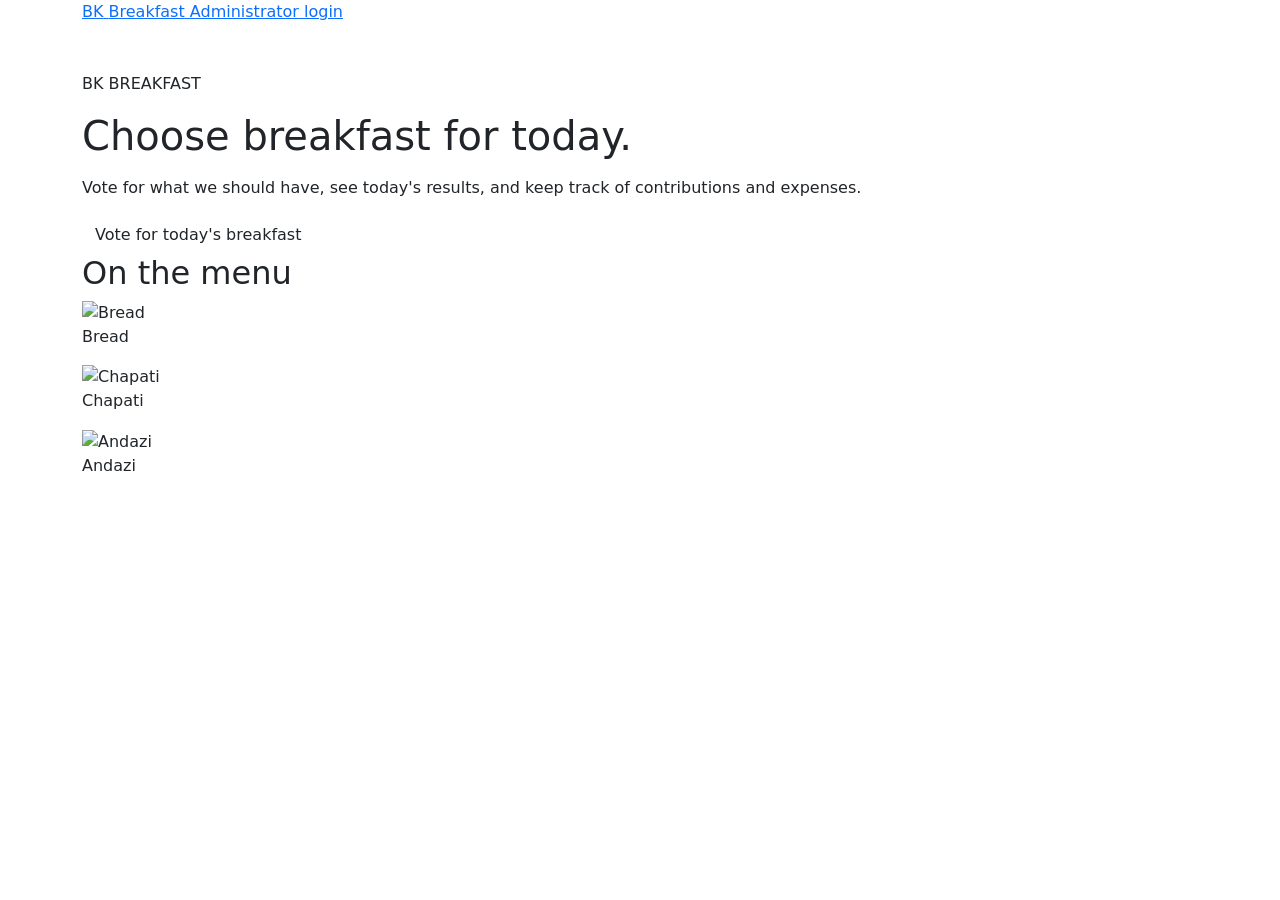
<file: src/main/resources/templates/index.html>
<!DOCTYPE html>
<html lang="en" xmlns:th="http://www.thymeleaf.org">
<head>
    <meta charset="UTF-8">
    <meta name="viewport" content="width=device-width, initial-scale=1">
    <title>BK | Breakfast Management</title>
    <link href="https://cdn.jsdelivr.net/npm/bootstrap@5.3.8/dist/css/bootstrap.min.css"
          rel="stylesheet">
    <link rel="stylesheet" th:href="@{/css/app.css}">
</head>
<body>
<header class="home-header">
    <nav class="container home-nav" aria-label="Main navigation">
        <a class="home-brand" th:href="@{/}">
            <span class="brand-mini" aria-hidden="true">BK</span>
            <span>Breakfast</span>
        </a>
        <a class="home-admin-link" th:href="@{/admin/login}">Administrator login</a>
    </nav>
</header>
<main class="home-page container py-5">
    <section class="home-layout">
        <div class="home-intro">
            <p class="eyebrow mb-3">BK BREAKFAST</p>
            <h1 class="mb-3">Choose breakfast for today.</h1>
            <p class="home-description">
                Vote for what we should have, see today's results, and keep track of contributions and expenses.
            </p>
            <a class="btn btn-bk home-vote-link" th:href="@{/vote}">Vote for today's breakfast</a>
        </div>
        <section class="home-menu" aria-labelledby="home-menu-heading">
            <h2 id="home-menu-heading">On the menu</h2>
            <div class="home-products">
                <figure class="home-product">
                    <img th:src="@{/images/bread.png}" alt="Bread" loading="lazy">
                    <figcaption>Bread</figcaption>
                </figure>
                <figure class="home-product">
                    <img th:src="@{/images/chapati.jpg}" alt="Chapati" loading="lazy">
                    <figcaption>Chapati</figcaption>
                </figure>
                <figure class="home-product">
                    <img th:src="@{/images/andazi.jpg}" alt="Andazi" loading="lazy">
                    <figcaption>Andazi</figcaption>
                </figure>
            </div>
        </section>
    </section>
</main>
</body>
</html>
</file>
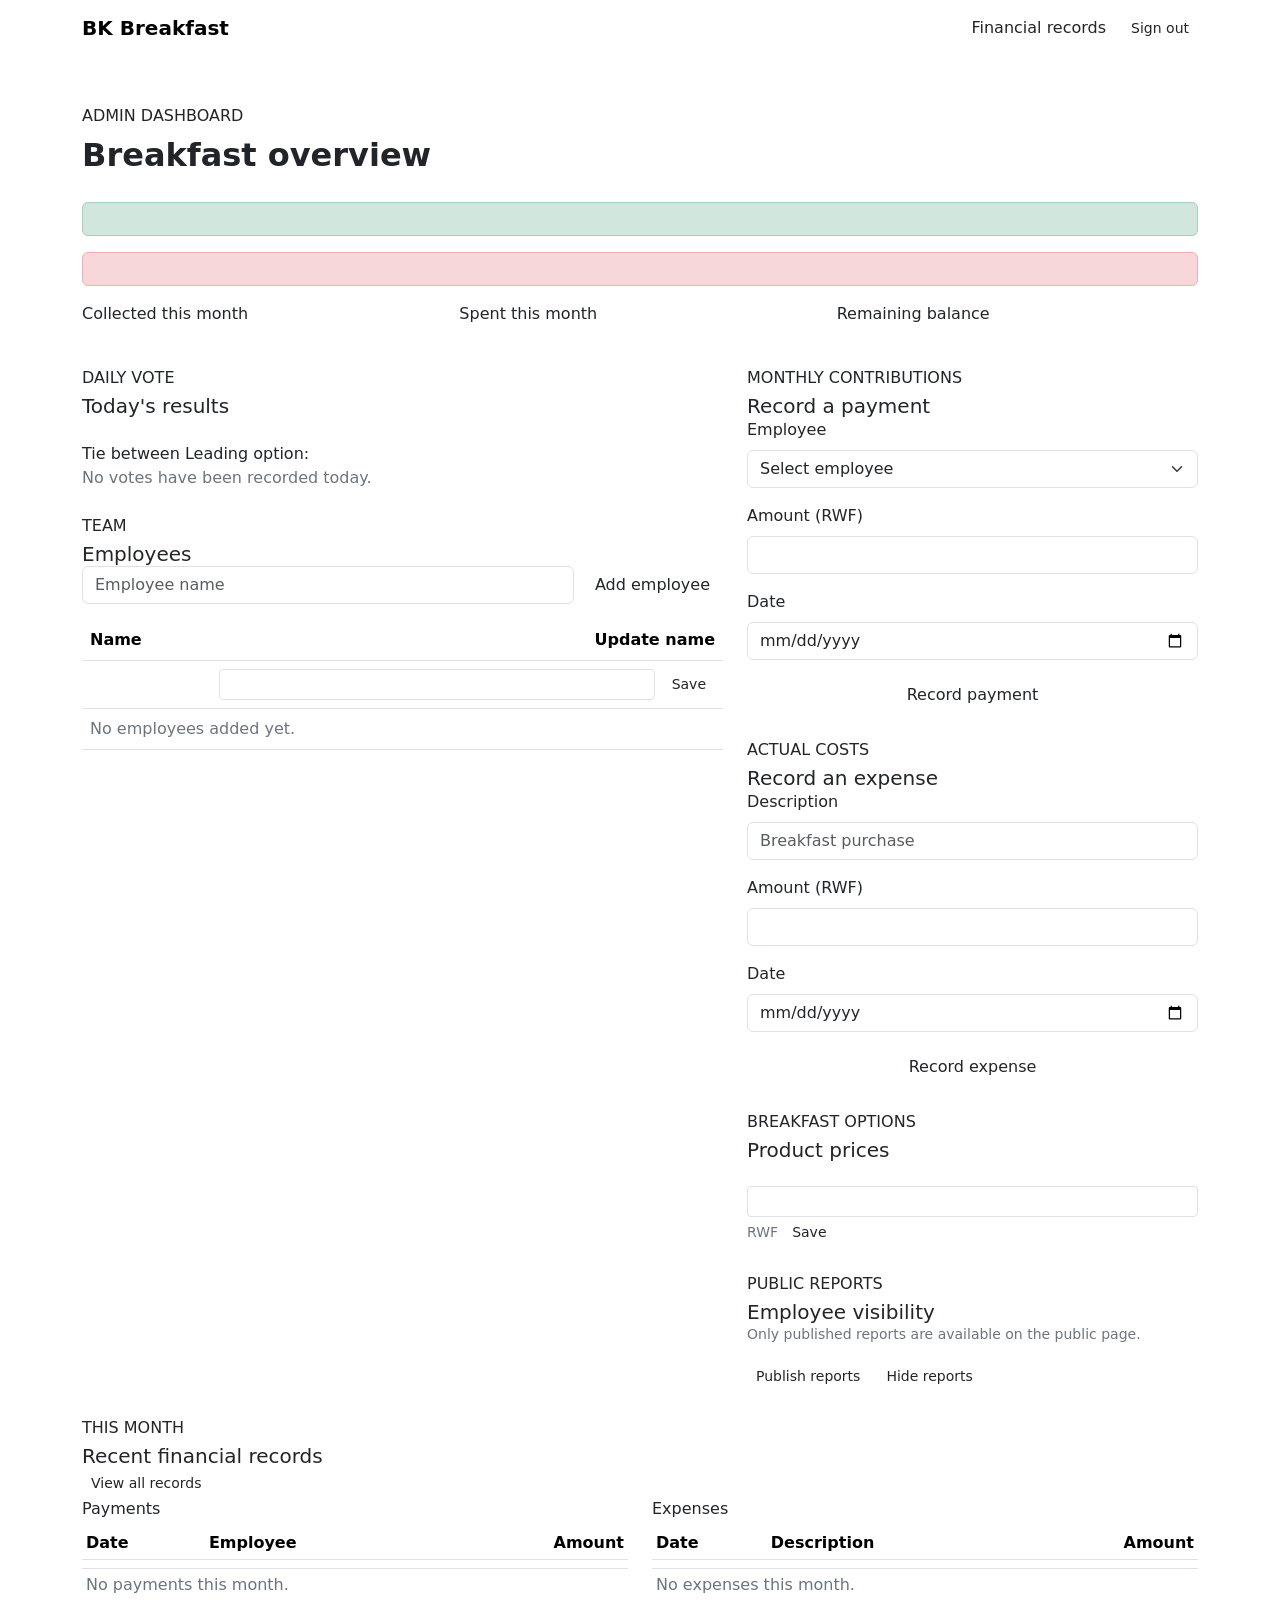
<file: src/main/resources/templates/admin/dashboard.html>
<!DOCTYPE html>
<html lang="en" xmlns:th="http://www.thymeleaf.org">
<head>
    <meta charset="UTF-8">
    <meta name="viewport" content="width=device-width, initial-scale=1">
    <title>Admin dashboard | BK</title>
    <link href="https://cdn.jsdelivr.net/npm/bootstrap@5.3.8/dist/css/bootstrap.min.css" rel="stylesheet">
    <link rel="stylesheet" th:href="@{/css/app.css}">
</head>
<body>
<nav class="navbar navbar-expand-lg navbar-bk">
    <div class="container">
        <a class="navbar-brand fw-bold" th:href="@{/admin/dashboard}"><span class="brand-mini">BK</span> Breakfast</a>
        <div class="d-flex align-items-center gap-3">
            <a class="nav-link" th:href="@{/admin/records(month=${month})}">Financial records</a>
            <form method="post" th:action="@{/logout}">
                <button class="btn btn-outline-bk btn-sm" type="submit">Sign out</button>
            </form>
        </div>
    </div>
</nav>
<main class="container py-4 py-lg-5">
    <div class="d-flex flex-wrap justify-content-between align-items-end gap-3 mb-4">
        <div>
            <p class="eyebrow mb-2">ADMIN DASHBOARD</p>
            <h1 class="h2 fw-semibold mb-1">Breakfast overview</h1>
            <p class="text-secondary mb-0" th:text="${#temporals.format(today, 'EEEE, d MMMM yyyy')}"></p>
        </div>
        <div class="status-pill" th:classappend="${votingOpen} ? ' is-open' : ''">
            <span class="status-dot" aria-hidden="true"></span>
            <span th:text="${votingOpen} ? 'Voting is open' : 'Voting is closed'"></span>
        </div>
    </div>

    <div class="alert alert-success" role="status" th:if="${success}" th:text="${success}"></div>
    <div class="alert alert-danger" role="alert" th:if="${error}" th:text="${error}"></div>

    <section class="row g-3 mb-4">
        <div class="col-12 col-md-4">
            <article class="summary-card h-100">
                <p class="summary-label">Collected this month</p>
                <p class="summary-value" th:text="${#numbers.formatDecimal(summary.totalCollectedRwf, 0, 'COMMA', 0, 'POINT')} + ' RWF'"></p>
            </article>
        </div>
        <div class="col-12 col-md-4">
            <article class="summary-card h-100">
                <p class="summary-label">Spent this month</p>
                <p class="summary-value" th:text="${#numbers.formatDecimal(summary.totalSpentRwf, 0, 'COMMA', 0, 'POINT')} + ' RWF'"></p>
            </article>
        </div>
        <div class="col-12 col-md-4">
            <article class="summary-card h-100">
                <p class="summary-label">Remaining balance</p>
                <p class="summary-value" th:text="${#numbers.formatDecimal(summary.balanceRwf, 0, 'COMMA', 0, 'POINT')} + ' RWF'"></p>
                <p class="summary-detail mb-0" th:text="${summary.employeesPaid} + ' employees paid this month'"></p>
            </article>
        </div>
    </section>

    <div class="row g-4">
        <div class="col-12 col-xl-7">
            <section class="panel mb-4">
                <div class="panel-heading">
                    <div>
                        <p class="eyebrow mb-1">DAILY VOTE</p>
                        <h2 class="h5 mb-0">Today's results</h2>
                    </div>
                    <form method="post" th:action="${votingOpen} ? @{/admin/voting/close} : @{/admin/voting/open}">
                        <button class="btn btn-bk btn-sm" type="submit"
                                th:text="${votingOpen} ? 'Close voting' : 'Open voting'"></button>
                    </form>
                </div>
                <div class="vote-results">
                    <div class="vote-row" th:each="count : ${todayResult.counts}">
                        <span th:text="${count.displayName}"></span>
                        <span class="vote-count" th:text="${count.votes} + ' votes'"></span>
                    </div>
                </div>
                <p class="winner-note mb-0" th:if="${!todayResult.winners.isEmpty()}">
                    <span th:if="${todayResult.tied}">Tie between </span>
                    <span th:unless="${todayResult.tied}">Leading option: </span>
                    <strong th:text="${#strings.listJoin(todayResult.winners, ', ')}"></strong>
                </p>
                <p class="text-secondary mb-0" th:if="${todayResult.winners.isEmpty()}">No votes have been recorded today.</p>
            </section>

            <section class="panel">
                <div class="panel-heading">
                    <div>
                        <p class="eyebrow mb-1">TEAM</p>
                        <h2 class="h5 mb-0">Employees</h2>
                    </div>
                    <span class="record-count" th:text="${employees.size()} + ' total'"></span>
                </div>
                <form class="row g-2 mb-3" method="post" th:action="@{/admin/employees}">
                    <div class="col">
                        <label class="visually-hidden" for="employeeName">Employee name</label>
                        <input id="employeeName" name="name" class="form-control" maxlength="100"
                               placeholder="Employee name" required>
                    </div>
                    <div class="col-auto">
                        <button class="btn btn-bk" type="submit">Add employee</button>
                    </div>
                </form>
                <div class="table-responsive">
                    <table class="table align-middle mb-0">
                        <thead><tr><th>Name</th><th class="text-end">Update name</th></tr></thead>
                        <tbody>
                        <tr th:each="employee : ${employees}">
                            <td th:text="${employee.name}"></td>
                            <td>
                                <form class="d-flex justify-content-end gap-2" method="post"
                                      th:action="@{/admin/employees/{id}/rename(id=${employee.id})}">
                                    <input class="form-control form-control-sm rename-input" name="name"
                                           th:value="${employee.name}" maxlength="100" required
                                           th:attr="aria-label=|New name for ${employee.name}|">
                                    <button class="btn btn-outline-bk btn-sm" type="submit">Save</button>
                                </form>
                            </td>
                        </tr>
                        <tr th:if="${employees.isEmpty()}"><td colspan="2" class="text-secondary">No employees added yet.</td></tr>
                        </tbody>
                    </table>
                </div>
            </section>
        </div>

        <div class="col-12 col-xl-5">
            <section class="panel mb-4">
                <div class="panel-heading">
                    <div>
                        <p class="eyebrow mb-1">MONTHLY CONTRIBUTIONS</p>
                        <h2 class="h5 mb-0">Record a payment</h2>
                    </div>
                </div>
                <form method="post" th:action="@{/admin/payments}">
                    <label class="form-label" for="paymentEmployee">Employee</label>
                    <select id="paymentEmployee" name="employeeId" class="form-select mb-3" required>
                        <option value="" selected disabled>Select employee</option>
                        <option th:each="employee : ${employees}" th:value="${employee.id}" th:text="${employee.name}"></option>
                    </select>
                    <label class="form-label" for="paymentAmount">Amount (RWF)</label>
                    <input id="paymentAmount" name="amountRwf" type="number" min="1" step="1"
                           class="form-control mb-3" required>
                    <label class="form-label" for="paymentDate">Date</label>
                    <input id="paymentDate" name="paymentDate" type="date" class="form-control mb-3"
                           th:value="${today}" required>
                    <button class="btn btn-bk w-100" type="submit">Record payment</button>
                </form>
            </section>

            <section class="panel mb-4">
                <div class="panel-heading">
                    <div>
                        <p class="eyebrow mb-1">ACTUAL COSTS</p>
                        <h2 class="h5 mb-0">Record an expense</h2>
                    </div>
                </div>
                <form method="post" th:action="@{/admin/expenses}">
                    <label class="form-label" for="expenseDescription">Description</label>
                    <input id="expenseDescription" name="description" maxlength="200" class="form-control mb-3"
                           placeholder="Breakfast purchase" required>
                    <label class="form-label" for="expenseAmount">Amount (RWF)</label>
                    <input id="expenseAmount" name="amountRwf" type="number" min="1" step="1"
                           class="form-control mb-3" required>
                    <label class="form-label" for="expenseDate">Date</label>
                    <input id="expenseDate" name="expenseDate" type="date" class="form-control mb-3"
                           th:value="${today}" required>
                    <button class="btn btn-bk w-100" type="submit">Record expense</button>
                </form>
            </section>

            <section class="panel mb-4">
                <div class="panel-heading">
                    <div>
                        <p class="eyebrow mb-1">BREAKFAST OPTIONS</p>
                        <h2 class="h5 mb-0">Product prices</h2>
                    </div>
                </div>
                <form class="price-row" method="post"
                      th:each="product : ${products}"
                      th:action="@{/admin/products/{name}/price(name=${product.name})}">
                    <label class="fw-medium" th:for="'price-' + ${product.name.displayName}"
                           th:text="${product.name.displayName}"></label>
                    <input class="form-control form-control-sm price-input" type="number" min="1" step="1"
                           name="priceRwf" th:id="'price-' + ${product.name.displayName}"
                           th:value="${product.priceRwf}" required>
                    <span class="text-secondary small">RWF</span>
                    <button class="btn btn-outline-bk btn-sm" type="submit">Save</button>
                </form>
            </section>

            <section class="panel">
                <div class="panel-heading">
                    <div>
                        <p class="eyebrow mb-1">PUBLIC REPORTS</p>
                        <h2 class="h5 mb-0">Employee visibility</h2>
                    </div>
                </div>
                <p class="text-secondary small">Only published reports are available on the public page.</p>
                <form class="d-flex flex-wrap gap-2" method="post" th:action="@{/admin/reports/publish}">
                    <button class="btn btn-bk btn-sm" name="published" value="true" type="submit"
                            th:disabled="${reportsPublished}">Publish reports</button>
                    <button class="btn btn-outline-bk btn-sm" name="published" value="false" type="submit"
                            th:disabled="${!reportsPublished}">Hide reports</button>
                    <span class="small text-secondary align-self-center"
                          th:text="${reportsPublished} ? 'Currently public' : 'Currently hidden'"></span>
                </form>
            </section>
        </div>
    </div>

    <section class="panel mt-4">
        <div class="panel-heading">
            <div>
                <p class="eyebrow mb-1">THIS MONTH</p>
                <h2 class="h5 mb-0">Recent financial records</h2>
            </div>
            <a class="btn btn-outline-bk btn-sm" th:href="@{/admin/records(month=${month})}">View all records</a>
        </div>
        <div class="row g-4">
            <div class="col-12 col-lg-6">
                <h3 class="h6">Payments</h3>
                <div class="table-responsive">
                    <table class="table table-sm align-middle">
                        <thead><tr><th>Date</th><th>Employee</th><th class="text-end">Amount</th></tr></thead>
                        <tbody>
                        <tr th:each="payment : ${payments}">
                            <td th:text="${payment.paymentDate}"></td>
                            <td th:text="${payment.employee.name}"></td>
                            <td class="text-end" th:text="${#numbers.formatDecimal(payment.amountRwf, 0, 'COMMA', 0, 'POINT')} + ' RWF'"></td>
                        </tr>
                        <tr th:if="${payments.isEmpty()}"><td colspan="3" class="text-secondary">No payments this month.</td></tr>
                        </tbody>
                    </table>
                </div>
            </div>
            <div class="col-12 col-lg-6">
                <h3 class="h6">Expenses</h3>
                <div class="table-responsive">
                    <table class="table table-sm align-middle">
                        <thead><tr><th>Date</th><th>Description</th><th class="text-end">Amount</th></tr></thead>
                        <tbody>
                        <tr th:each="expense : ${expenses}">
                            <td th:text="${expense.expenseDate}"></td>
                            <td th:text="${expense.description}"></td>
                            <td class="text-end" th:text="${#numbers.formatDecimal(expense.amountRwf, 0, 'COMMA', 0, 'POINT')} + ' RWF'"></td>
                        </tr>
                        <tr th:if="${expenses.isEmpty()}"><td colspan="3" class="text-secondary">No expenses this month.</td></tr>
                        </tbody>
                    </table>
                </div>
            </div>
        </div>
    </section>
</main>
</body>
</html>
</file>
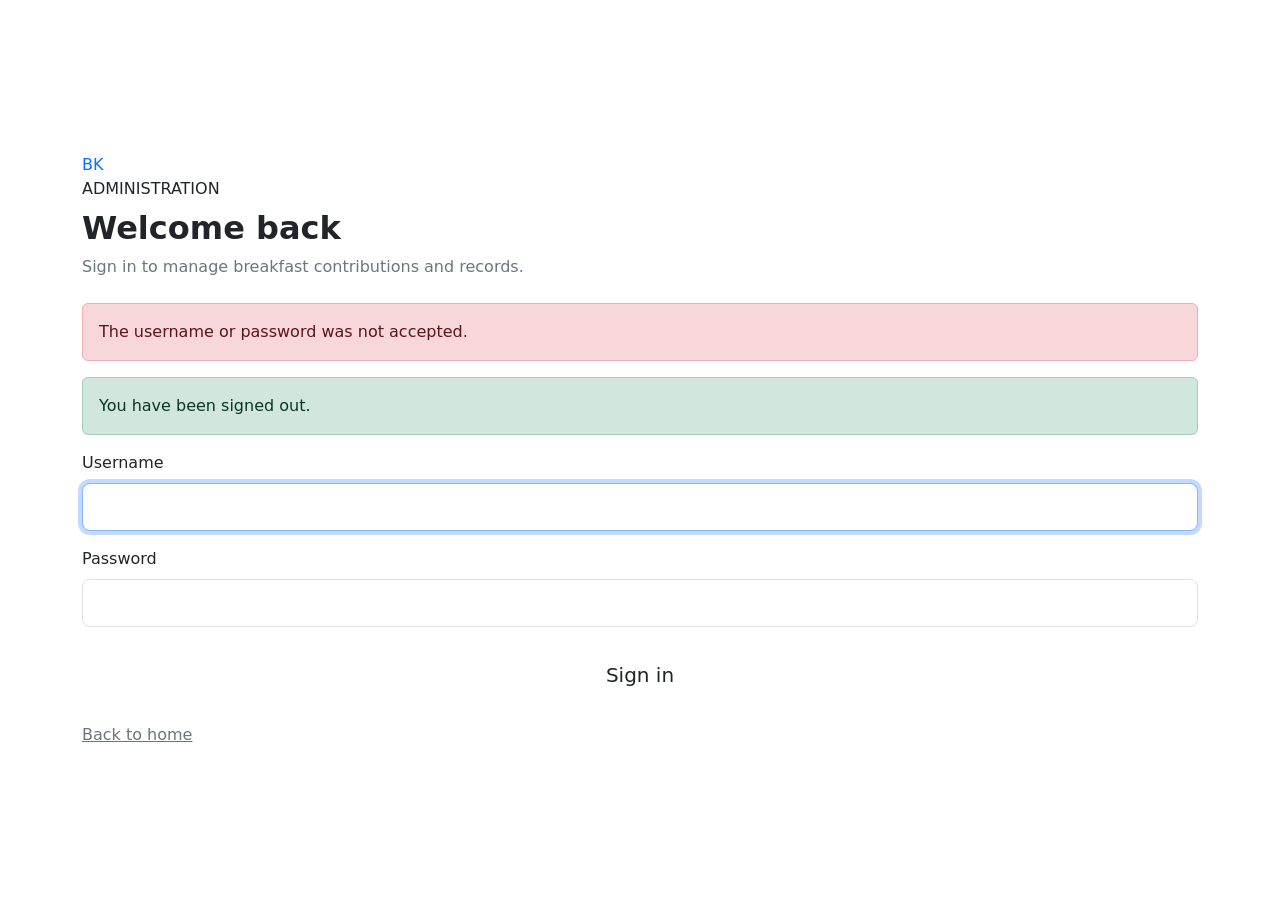
<file: src/main/resources/templates/admin/login.html>
<!DOCTYPE html>
<html lang="en" xmlns:th="http://www.thymeleaf.org">
<head>
    <meta charset="UTF-8">
    <meta name="viewport" content="width=device-width, initial-scale=1">
    <title>Admin login | BK</title>
    <link href="https://cdn.jsdelivr.net/npm/bootstrap@5.3.8/dist/css/bootstrap.min.css" rel="stylesheet">
    <link rel="stylesheet" th:href="@{/css/app.css}">
</head>
<body>
<main class="container min-vh-100 d-flex align-items-center py-5">
    <section class="welcome-card login-card mx-auto w-100">
        <a class="brand-mark text-decoration-none" th:href="@{/}">BK</a>
        <p class="eyebrow mb-2">ADMINISTRATION</p>
        <h1 class="h2 fw-semibold mb-2">Welcome back</h1>
        <p class="text-secondary mb-4">Sign in to manage breakfast contributions and records.</p>
        <div class="alert alert-danger" role="alert" th:if="${param.error}">
            The username or password was not accepted.
        </div>
        <div class="alert alert-success" role="alert" th:if="${param.logout}">
            You have been signed out.
        </div>
        <form method="post" th:action="@{/admin/login}">
            <div class="mb-3">
                <label for="username" class="form-label">Username</label>
                <input id="username" name="username" class="form-control form-control-lg"
                       autocomplete="username" required autofocus>
            </div>
            <div class="mb-4">
                <label for="password" class="form-label">Password</label>
                <input id="password" name="password" type="password" class="form-control form-control-lg"
                       autocomplete="current-password" required>
            </div>
            <button type="submit" class="btn btn-bk btn-lg w-100">Sign in</button>
        </form>
        <a class="d-inline-block mt-4 text-secondary" th:href="@{/}">Back to home</a>
    </section>
</main>
</body>
</html>
</file>
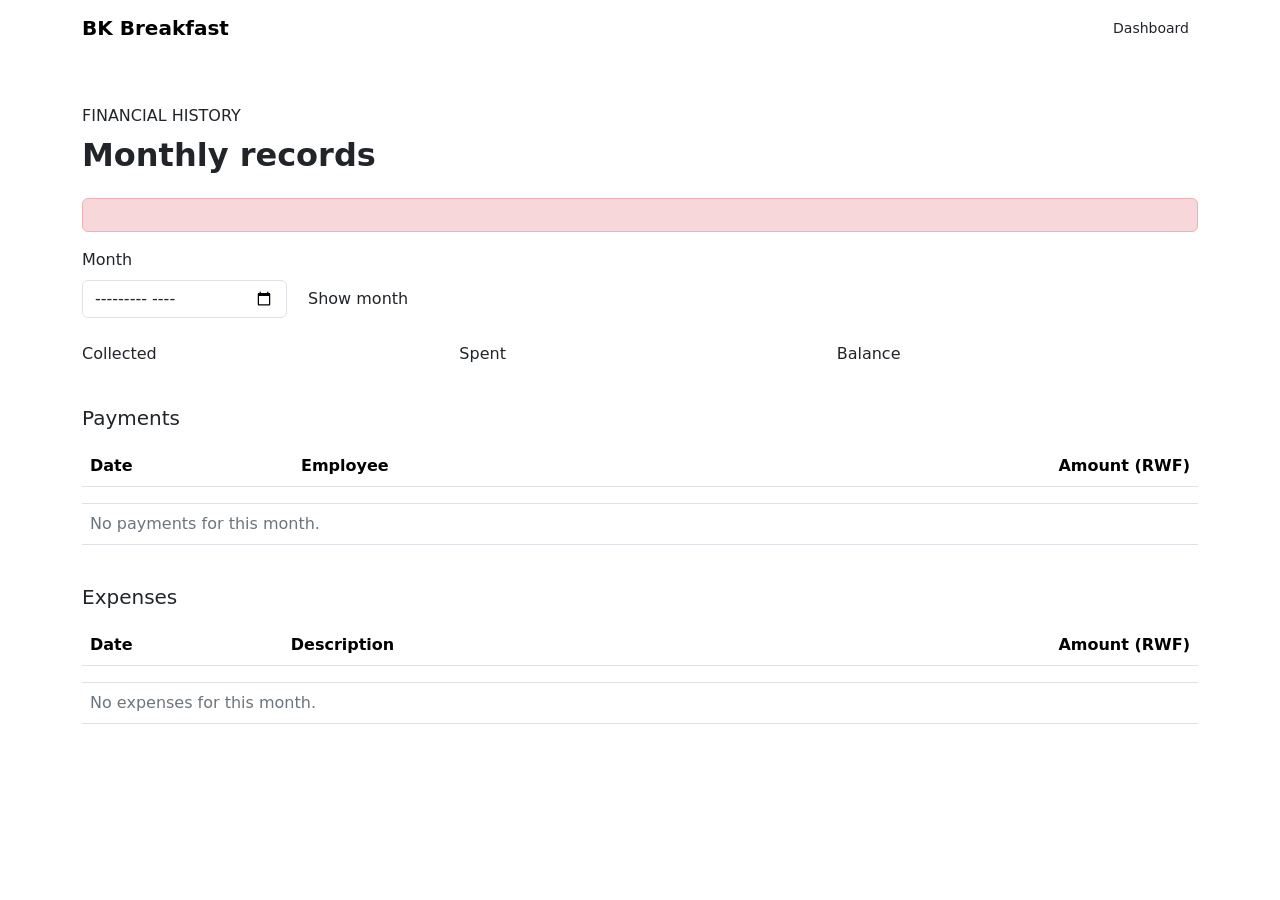
<file: src/main/resources/templates/admin/records.html>
<!DOCTYPE html>
<html lang="en" xmlns:th="http://www.thymeleaf.org">
<head>
    <meta charset="UTF-8">
    <meta name="viewport" content="width=device-width, initial-scale=1">
    <title>Financial records | BK</title>
    <link href="https://cdn.jsdelivr.net/npm/bootstrap@5.3.8/dist/css/bootstrap.min.css" rel="stylesheet">
    <link rel="stylesheet" th:href="@{/css/app.css}">
</head>
<body>
<nav class="navbar navbar-bk">
    <div class="container">
        <a class="navbar-brand fw-bold" th:href="@{/admin/dashboard}"><span class="brand-mini">BK</span> Breakfast</a>
        <a class="btn btn-outline-bk btn-sm" th:href="@{/admin/dashboard}">Dashboard</a>
    </div>
</nav>
<main class="container py-4 py-lg-5">
    <p class="eyebrow mb-2">FINANCIAL HISTORY</p>
    <h1 class="h2 fw-semibold mb-4">Monthly records</h1>
    <div class="alert alert-danger" role="alert" th:if="${error}" th:text="${error}"></div>
    <form class="d-flex flex-wrap align-items-end gap-2 mb-4" method="get" th:action="@{/admin/records}">
        <div>
            <label for="month" class="form-label">Month</label>
            <input id="month" name="month" type="month" class="form-control" th:value="${month}" required>
        </div>
        <button class="btn btn-bk" type="submit">Show month</button>
    </form>
    <section class="row g-3 mb-4">
        <div class="col-12 col-md-4"><article class="summary-card h-100">
            <p class="summary-label">Collected</p>
            <p class="summary-value" th:text="${#numbers.formatDecimal(summary.totalCollectedRwf, 0, 'COMMA', 0, 'POINT')} + ' RWF'"></p>
        </article></div>
        <div class="col-12 col-md-4"><article class="summary-card h-100">
            <p class="summary-label">Spent</p>
            <p class="summary-value" th:text="${#numbers.formatDecimal(summary.totalSpentRwf, 0, 'COMMA', 0, 'POINT')} + ' RWF'"></p>
        </article></div>
        <div class="col-12 col-md-4"><article class="summary-card h-100">
            <p class="summary-label">Balance</p>
            <p class="summary-value" th:text="${#numbers.formatDecimal(summary.balanceRwf, 0, 'COMMA', 0, 'POINT')} + ' RWF'"></p>
        </article></div>
    </section>
    <section class="panel mb-4">
        <h2 class="h5 mb-3">Payments</h2>
        <div class="table-responsive">
            <table class="table align-middle">
                <thead><tr><th>Date</th><th>Employee</th><th class="text-end">Amount (RWF)</th></tr></thead>
                <tbody>
                <tr th:each="payment : ${payments}">
                    <td th:text="${payment.paymentDate}"></td>
                    <td th:text="${payment.employee.name}"></td>
                    <td class="text-end" th:text="${#numbers.formatDecimal(payment.amountRwf, 0, 'COMMA', 0, 'POINT')}"></td>
                </tr>
                <tr th:if="${payments.isEmpty()}"><td colspan="3" class="text-secondary">No payments for this month.</td></tr>
                </tbody>
            </table>
        </div>
    </section>
    <section class="panel">
        <h2 class="h5 mb-3">Expenses</h2>
        <div class="table-responsive">
            <table class="table align-middle">
                <thead><tr><th>Date</th><th>Description</th><th class="text-end">Amount (RWF)</th></tr></thead>
                <tbody>
                <tr th:each="expense : ${expenses}">
                    <td th:text="${expense.expenseDate}"></td>
                    <td th:text="${expense.description}"></td>
                    <td class="text-end" th:text="${#numbers.formatDecimal(expense.amountRwf, 0, 'COMMA', 0, 'POINT')}"></td>
                </tr>
                <tr th:if="${expenses.isEmpty()}"><td colspan="3" class="text-secondary">No expenses for this month.</td></tr>
                </tbody>
            </table>
        </div>
    </section>
</main>
</body>
</html>
</file>
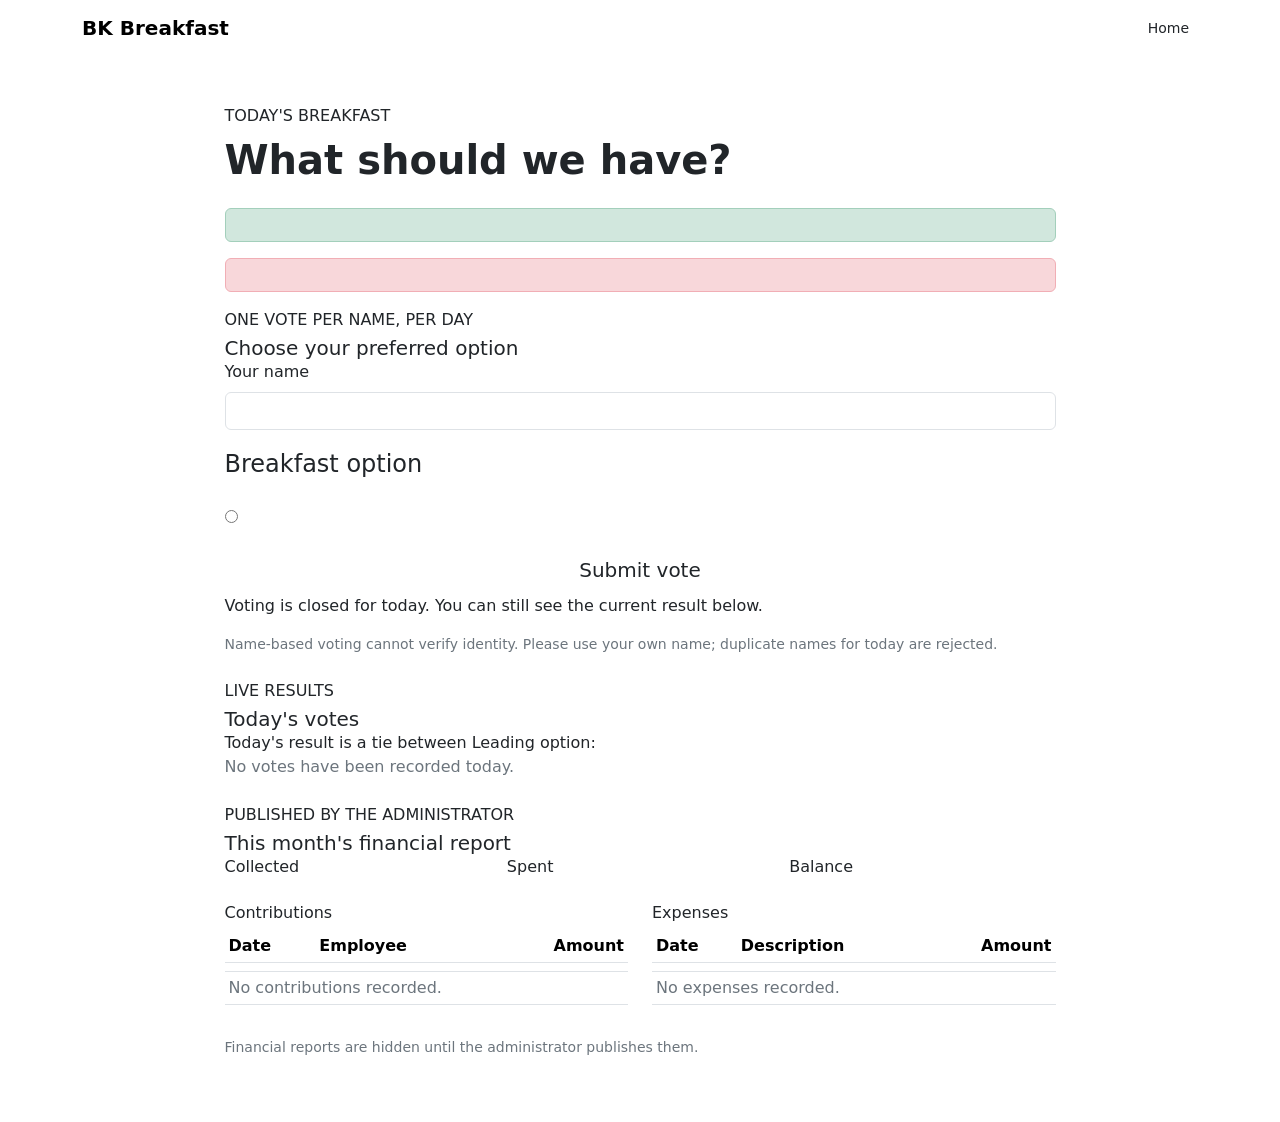
<file: src/main/resources/templates/public/vote.html>
<!DOCTYPE html>
<html lang="en" xmlns:th="http://www.thymeleaf.org">
<head>
    <meta charset="UTF-8">
    <meta name="viewport" content="width=device-width, initial-scale=1">
    <title>Today's breakfast | BK</title>
    <link href="https://cdn.jsdelivr.net/npm/bootstrap@5.3.8/dist/css/bootstrap.min.css" rel="stylesheet">
    <link rel="stylesheet" th:href="@{/css/app.css}">
</head>
<body>
<nav class="navbar navbar-bk">
    <div class="container">
        <a class="navbar-brand fw-bold" th:href="@{/vote}"><span class="brand-mini">BK</span> Breakfast</a>
        <a class="btn btn-outline-bk btn-sm" th:href="@{/}">Home</a>
    </div>
</nav>
<main class="container py-4 py-lg-5">
    <div class="row justify-content-center">
        <div class="col-12 col-xl-9">
            <header class="mb-4">
                <p class="eyebrow mb-2">TODAY'S BREAKFAST</p>
                <h1 class="display-6 fw-semibold mb-2">What should we have?</h1>
                <p class="text-secondary mb-0" th:text="${#temporals.format(today, 'EEEE, d MMMM yyyy')}"></p>
            </header>

            <div class="alert alert-success" role="status" th:if="${success}" th:text="${success}"></div>
            <div class="alert alert-danger" role="alert" th:if="${error}" th:text="${error}"></div>

            <section class="panel mb-4">
                <div class="panel-heading">
                    <div>
                        <p class="eyebrow mb-1">ONE VOTE PER NAME, PER DAY</p>
                        <h2 class="h5 mb-0">Choose your preferred option</h2>
                    </div>
                    <span class="status-pill" th:classappend="${votingOpen} ? ' is-open' : ''">
                        <span class="status-dot" aria-hidden="true"></span>
                        <span th:text="${votingOpen} ? 'Open' : 'Closed'"></span>
                    </span>
                </div>

                <form method="post" th:action="@{/vote}">
                    <div th:if="${votingOpen}">
                        <label class="form-label fw-medium" for="voterName">Your name</label>
                        <input id="voterName" name="voterName" class="form-control mb-3"
                               maxlength="100" autocomplete="name" required>
                    </div>
                    <fieldset class="mb-3">
                        <legend class="form-label fw-medium">Breakfast option</legend>
                        <div class="row g-3">
                            <div class="col-12 col-sm-4" th:each="product : ${products}">
                                <label class="product-option">
                                    <input class="product-choice-input" type="radio" name="productName"
                                           th:value="${product.name}" th:disabled="${!votingOpen}"
                                           th:required="${votingOpen}">
                                    <span class="product-option-card">
                                        <img class="product-image" th:src="${product.name.imagePath}"
                                             th:alt="${product.name.displayName}" loading="lazy">
                                        <span class="product-option-name" th:text="${product.name.displayName}"></span>
                                        <span class="option-price"
                                              th:text="${#numbers.formatDecimal(product.priceRwf, 0, 'COMMA', 0, 'POINT')} + ' RWF'"></span>
                                    </span>
                                </label>
                            </div>
                        </div>
                    </fieldset>
                    <button class="btn btn-bk btn-lg w-100" type="submit" th:if="${votingOpen}">Submit vote</button>
                </form>
                <div class="closed-note" th:unless="${votingOpen}">
                    Voting is closed for today. You can still see the current result below.
                </div>
                <p class="small text-secondary mt-3 mb-0">
                    Name-based voting cannot verify identity. Please use your own name; duplicate names for today are rejected.
                </p>
            </section>

            <section class="panel mb-4">
                <div class="panel-heading">
                    <div>
                        <p class="eyebrow mb-1">LIVE RESULTS</p>
                        <h2 class="h5 mb-0">Today's votes</h2>
                    </div>
                </div>
                <div class="vote-results">
                    <div class="vote-row" th:each="count : ${todayResult.counts}">
                        <span th:text="${count.displayName}"></span>
                        <span class="vote-count" th:text="${count.votes} + ' votes'"></span>
                    </div>
                </div>
                <p class="winner-note mb-0" th:if="${!todayResult.winners.isEmpty()}">
                    <span th:if="${todayResult.tied}">Today's result is a tie between </span>
                    <span th:unless="${todayResult.tied}">Leading option: </span>
                    <strong th:text="${#strings.listJoin(todayResult.winners, ', ')}"></strong>
                </p>
                <p class="text-secondary mb-0" th:if="${todayResult.winners.isEmpty()}">
                    No votes have been recorded today.
                </p>
            </section>

            <section class="panel" th:if="${reportsPublished}">
                <div class="panel-heading">
                    <div>
                        <p class="eyebrow mb-1">PUBLISHED BY THE ADMINISTRATOR</p>
                        <h2 class="h5 mb-0">This month's financial report</h2>
                    </div>
                    <span class="record-count" th:text="${#temporals.format(today, 'MMMM yyyy')}"></span>
                </div>
                <div class="row g-3 mb-4">
                    <div class="col-12 col-md-4">
                        <div class="report-stat">
                            <span class="summary-label">Collected</span>
                            <strong th:text="${#numbers.formatDecimal(summary.totalCollectedRwf, 0, 'COMMA', 0, 'POINT')} + ' RWF'"></strong>
                        </div>
                    </div>
                    <div class="col-12 col-md-4">
                        <div class="report-stat">
                            <span class="summary-label">Spent</span>
                            <strong th:text="${#numbers.formatDecimal(summary.totalSpentRwf, 0, 'COMMA', 0, 'POINT')} + ' RWF'"></strong>
                        </div>
                    </div>
                    <div class="col-12 col-md-4">
                        <div class="report-stat">
                            <span class="summary-label">Balance</span>
                            <strong th:text="${#numbers.formatDecimal(summary.balanceRwf, 0, 'COMMA', 0, 'POINT')} + ' RWF'"></strong>
                        </div>
                    </div>
                </div>
                <div class="row g-4">
                    <div class="col-12 col-lg-6">
                        <h3 class="h6">Contributions</h3>
                        <div class="table-responsive">
                            <table class="table table-sm align-middle">
                                <thead><tr><th>Date</th><th>Employee</th><th class="text-end">Amount</th></tr></thead>
                                <tbody>
                                <tr th:each="payment : ${payments}">
                                    <td th:text="${payment.paymentDate}"></td>
                                    <td th:text="${payment.employee.name}"></td>
                                    <td class="text-end" th:text="${#numbers.formatDecimal(payment.amountRwf, 0, 'COMMA', 0, 'POINT')} + ' RWF'"></td>
                                </tr>
                                <tr th:if="${payments.isEmpty()}"><td colspan="3" class="text-secondary">No contributions recorded.</td></tr>
                                </tbody>
                            </table>
                        </div>
                    </div>
                    <div class="col-12 col-lg-6">
                        <h3 class="h6">Expenses</h3>
                        <div class="table-responsive">
                            <table class="table table-sm align-middle">
                                <thead><tr><th>Date</th><th>Description</th><th class="text-end">Amount</th></tr></thead>
                                <tbody>
                                <tr th:each="expense : ${expenses}">
                                    <td th:text="${expense.expenseDate}"></td>
                                    <td th:text="${expense.description}"></td>
                                    <td class="text-end" th:text="${#numbers.formatDecimal(expense.amountRwf, 0, 'COMMA', 0, 'POINT')} + ' RWF'"></td>
                                </tr>
                                <tr th:if="${expenses.isEmpty()}"><td colspan="3" class="text-secondary">No expenses recorded.</td></tr>
                                </tbody>
                            </table>
                        </div>
                    </div>
                </div>
            </section>
            <p class="text-secondary small mt-3" th:unless="${reportsPublished}">
                Financial reports are hidden until the administrator publishes them.
            </p>
        </div>
    </div>
</main>
</body>
</html>
</file>
